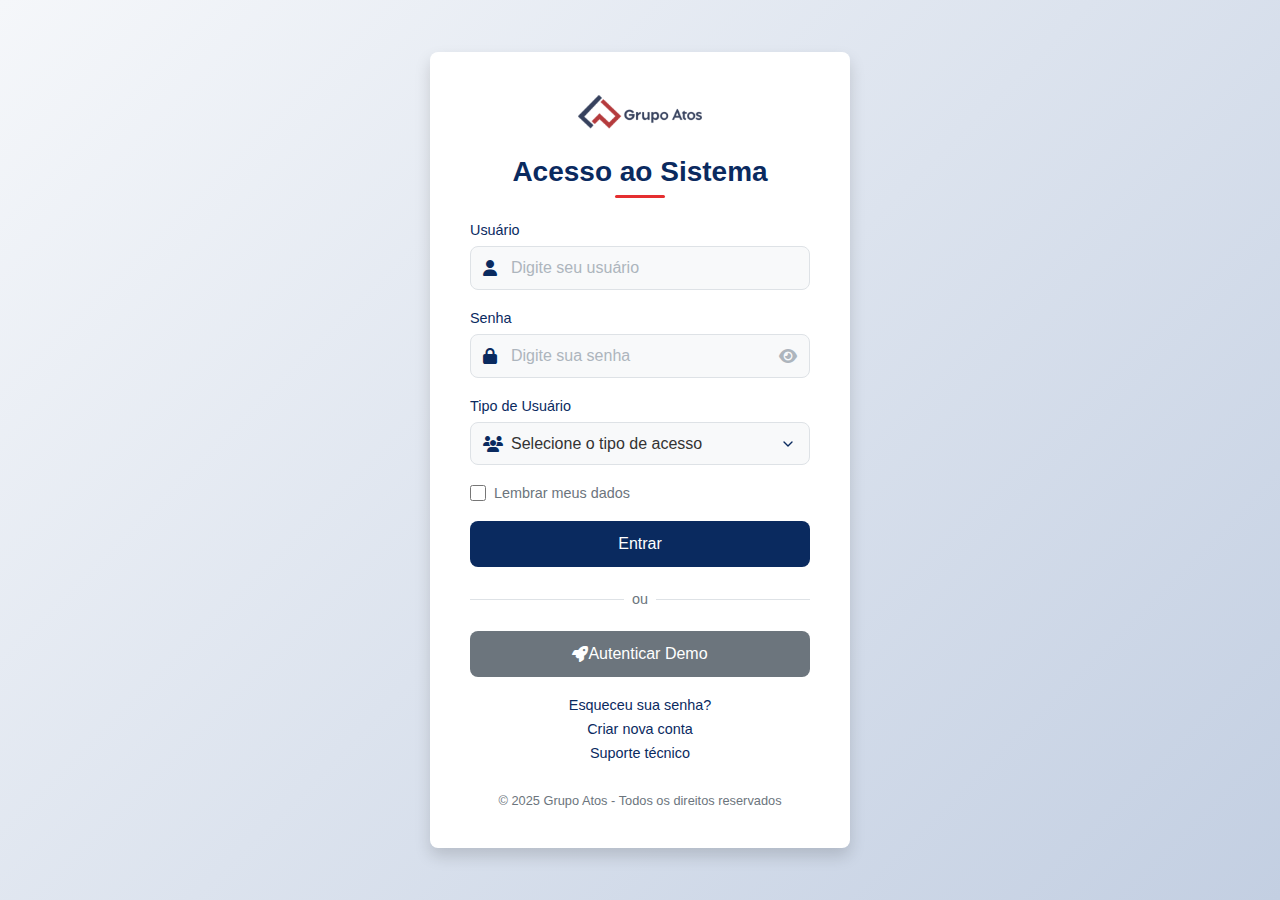
<file: login.html>
<!DOCTYPE html>
<html lang="pt-br">
<head>
    <meta charset="UTF-8">
    <meta name="viewport" content="width=device-width, initial-scale=1.0">
    <meta name="description" content="Página de login do Programa de Relacionamento do Grupo Atos">
    <title>Login - Programa de Relacionamento | Grupo Atos</title>
    <link rel="stylesheet" href="https://cdnjs.cloudflare.com/ajax/libs/font-awesome/6.4.0/css/all.min.css">
    <style>
        :root {
            --primary: #0A2A5F;
            --primary-dark: #081f45;
            --primary-light: #1a4080;
            --secondary: #E52E30;
            --secondary-dark: #c92224;
            --background: #F4F6F9;
            --text-color: #333;
            --text-muted: #6c757d;
            --white: #fff;
            --gray-100: #f8f9fa;
            --gray-200: #e9ecef;
            --gray-300: #dee2e6;
            --gray-400: #ced4da;
            --gray-500: #adb5bd;
            --danger: #dc3545;
            --success: #28a745;
            --transition: all 0.3s ease;
            --shadow-sm: 0 0.125rem 0.25rem rgba(0, 0, 0, 0.075);
            --shadow: 0 0.5rem 1rem rgba(0, 0, 0, 0.15);
            --border-radius: 8px;
        }

        * {
            margin: 0;
            padding: 0;
            box-sizing: border-box;
            font-family: 'Segoe UI', Tahoma, Geneva, Verdana, sans-serif;
        }

        body {
            background-color: var(--background);
            background-image: linear-gradient(135deg, #f5f7fa 0%, #c3cfe2 100%);
            display: flex;
            justify-content: center;
            align-items: center;
            min-height: 100vh;
            padding: 20px;
        }

        .container {
            background-color: var(--white);
            padding: 2.5rem;
            box-shadow: var(--shadow);
            border-radius: var(--border-radius);
            width: 100%;
            max-width: 420px;
            transition: var(--transition);
        }

        .container:hover {
            box-shadow: 0 10px 30px rgba(0, 0, 0, 0.2);
        }

        .logo {
            display: flex;
            justify-content: center;
            margin-bottom: 1.5rem;
        }

        .logo img {
            width: 130px;
            height: auto;
            transition: var(--transition);
        }

        .logo img:hover {
            transform: scale(1.05);
        }

        h2 {
            text-align: center;
            margin-bottom: 1.5rem;
            color: var(--primary);
            font-weight: 600;
            font-size: 1.75rem;
            position: relative;
            padding-bottom: 10px;
        }

        h2::after {
            content: '';
            position: absolute;
            width: 50px;
            height: 3px;
            background-color: var(--secondary);
            bottom: 0;
            left: 50%;
            transform: translateX(-50%);
            border-radius: 10px;
        }

        .form-group {
            margin-bottom: 1.25rem;
            position: relative;
        }

        .form-group label {
            display: block;
            margin-bottom: 0.5rem;
            color: var(--primary);
            font-weight: 500;
            font-size: 0.9rem;
        }

        .form-control {
            width: 100%;
            padding: 0.75rem 1rem 0.75rem 2.5rem;
            border-radius: var(--border-radius);
            border: 1px solid var(--gray-300);
            background-color: var(--gray-100);
            color: var(--text-color);
            font-size: 1rem;
            transition: var(--transition);
        }

        .form-control:focus {
            outline: none;
            border-color: var(--primary-light);
            box-shadow: 0 0 0 3px rgba(10, 42, 95, 0.2);
        }

        .form-control::placeholder {
            color: var(--gray-500);
        }

        .form-icon {
            position: absolute;
            left: 0.8rem;
            top: 2.35rem;
            color: var(--primary);
            font-size: 1rem;
        }

        .password-toggle {
            position: absolute;
            right: 0.8rem;
            top: 2.35rem;
            color: var(--gray-500);
            font-size: 1rem;
            cursor: pointer;
            transition: var(--transition);
        }

        .password-toggle:hover {
            color: var(--primary);
        }

        select.form-control {
            appearance: none;
            background-image: url("data:image/svg+xml,%3Csvg xmlns='http://www.w3.org/2000/svg' width='16' height='16' viewBox='0 0 24 24' fill='none' stroke='%230A2A5F' stroke-width='2' stroke-linecap='round' stroke-linejoin='round'%3E%3Cpath d='M6 9l6 6 6-6'/%3E%3C/svg%3E");
            background-repeat: no-repeat;
            background-position: right 0.8rem center;
            padding-right: 2.5rem;
        }

        .form-check {
            display: flex;
            align-items: center;
            margin-bottom: 1.25rem;
        }

        .form-check-input {
            margin-right: 0.5rem;
            width: 1rem;
            height: 1rem;
            cursor: pointer;
        }

        .form-check-label {
            font-size: 0.9rem;
            color: var(--text-muted);
            cursor: pointer;
        }

        .btn {
            width: 100%;
            padding: 0.875rem 1rem;
            font-size: 1rem;
            font-weight: 500;
            color: var(--white);
            background-color: var(--primary);
            border: none;
            border-radius: var(--border-radius);
            cursor: pointer;
            transition: var(--transition);
            display: flex;
            justify-content: center;
            align-items: center;
            position: relative;
            overflow: hidden;
        }

        .btn:hover {
            background-color: var(--primary-dark);
            transform: translateY(-2px);
        }

        .btn:active {
            transform: translateY(0);
        }

        .btn:focus {
            outline: none;
            box-shadow: 0 0 0 3px rgba(10, 42, 95, 0.3);
        }

        .btn .spinner {
            display: none;
            margin-right: 0.5rem;
        }

        .btn.loading .spinner {
            display: inline-block;
            animation: spin 1s linear infinite;
        }

        @keyframes spin {
            from { transform: rotate(0deg); }
            to { transform: rotate(360deg); }
        }

        .divider {
            display: flex;
            align-items: center;
            text-align: center;
            margin: 1.5rem 0;
            color: var(--text-muted);
            font-size: 0.9rem;
        }

        .divider::before,
        .divider::after {
            content: '';
            flex: 1;
            border-bottom: 1px solid var(--gray-300);
        }

        .divider::before {
            margin-right: 0.5rem;
        }

        .divider::after {
            margin-left: 0.5rem;
        }

        .links {
            text-align: center;
            margin-top: 1.25rem;
            display: flex;
            flex-direction: column;
            gap: 0.5rem;
        }

        .links a {
            color: var(--primary);
            text-decoration: none;
            font-size: 0.9rem;
            transition: var(--transition);
        }

        .links a:hover {
            color: var(--primary-dark);
            text-decoration: underline;
        }

        .copyright {
            text-align: center;
            margin-top: 2rem;
            font-size: 0.8rem;
            color: var(--text-muted);
        }

        /* Validation styles */
        .error-message {
            color: var(--danger);
            font-size: 0.8rem;
            margin-top: 0.25rem;
            display: none;
        }

        .form-control.error {
            border-color: var(--danger);
        }

        .form-control.success {
            border-color: var(--success);
        }

        /* Animation effects */
        @keyframes fadeIn {
            from { opacity: 0; transform: translateY(-10px); }
            to { opacity: 1; transform: translateY(0); }
        }

        .container {
            animation: fadeIn 0.5s ease-out;
        }

        /* Responsive adjustments */
        @media (max-width: 480px) {
            .container {
                padding: 1.5rem;
            }
            
            h2 {
                font-size: 1.5rem;
            }
            
            .form-control {
                padding: 0.7rem 1rem 0.7rem 2.3rem;
            }
            
            .form-icon, .password-toggle {
                top: 2.25rem;
            }
        }
    </style>
</head>
<body>
    <div class="container">
        <div class="logo">
            <img src="sua-logo.png" alt="Logo Grupo Atos">
        </div>
        <h2>Acesso ao Sistema</h2>
        <form id="loginForm">
            <div class="form-group">
                <label for="username">Usuário</label>
                <i class="fas fa-user form-icon"></i>
                <input type="text" id="username" class="form-control" placeholder="Digite seu usuário" required>
                <div class="error-message" id="username-error">Por favor, informe seu usuário</div>
            </div>
            
            <div class="form-group">
                <label for="password">Senha</label>
                <i class="fas fa-lock form-icon"></i>
                <input type="password" id="password" class="form-control" placeholder="Digite sua senha" required>
                <i class="fas fa-eye password-toggle" id="password-toggle"></i>
                <div class="error-message" id="password-error">Por favor, informe sua senha</div>
            </div>
            
            <div class="form-group">
                <label for="userType">Tipo de Usuário</label>
                <i class="fas fa-users form-icon"></i>
                <select id="userType" class="form-control" required>
                    <option value="" disabled selected>Selecione o tipo de acesso</option>
                    <option value="admin">Administrador</option>
                    <option value="supervisor">Supervisor</option>
                    <option value="internal">Vendedor Interno</option>
                    <option value="partner">Parceiro Externo</option>
                </select>
                <div class="error-message" id="userType-error">Por favor, selecione o tipo de usuário</div>
            </div>
            
            <div class="form-check">
                <input type="checkbox" id="remember" class="form-check-input">
                <label for="remember" class="form-check-label">Lembrar meus dados</label>
            </div>
            
            <button type="submit" id="loginButton" class="btn">
                <i class="fas fa-spinner spinner"></i>
                Entrar
            </button>
            
            <div class="divider">ou</div>
            
            <div class="links">
                <a href="#" id="forgotPassword">Esqueceu sua senha?</a>
                <a href="#" id="createAccount">Criar nova conta</a>
                <a href="#" id="helpSupport">Suporte técnico</a>
            </div>
            
            <div class="copyright">
                &copy; 2025 Grupo Atos - Todos os direitos reservados
            </div>
        </form>
    </div>

    <script>
        document.addEventListener('DOMContentLoaded', function() {
            // Toggle password visibility
            const passwordToggle = document.getElementById('password-toggle');
            const passwordField = document.getElementById('password');
            
            passwordToggle.addEventListener('click', function() {
                const type = passwordField.getAttribute('type') === 'password' ? 'text' : 'password';
                passwordField.setAttribute('type', type);
                this.classList.toggle('fa-eye');
                this.classList.toggle('fa-eye-slash');
            });
            
            // Form validation
            const loginForm = document.getElementById('loginForm');
            const loginButton = document.getElementById('loginButton');
            
            loginForm.addEventListener('submit', function(e) {
                e.preventDefault();
                
                // Simple validation
                let isValid = true;
                
                const username = document.getElementById('username');
                const password = document.getElementById('password');
                const userType = document.getElementById('userType');
                
                // Username validation
                if (!username.value.trim()) {
                    showError(username, 'username-error', 'Por favor, informe seu usuário');
                    isValid = false;
                } else {
                    hideError(username, 'username-error');
                }
                
                // Password validation
                if (!password.value.trim()) {
                    showError(password, 'password-error', 'Por favor, informe sua senha');
                    isValid = false;
                } else if (password.value.length < 3) { // Reduzido para facilitar testes
                    showError(password, 'password-error', 'A senha deve ter pelo menos 3 caracteres');
                    isValid = false;
                } else {
                    hideError(password, 'password-error');
                }
                
                // User type validation
                if (!userType.value) {
                    showError(userType, 'userType-error', 'Por favor, selecione o tipo de usuário');
                    isValid = false;
                } else {
                    hideError(userType, 'userType-error');
                }
                
                if (isValid) {
                    // Show loading state
                    loginButton.classList.add('loading');
                    loginButton.disabled = true;
                    
                    // Simulate API request
                    setTimeout(function() {
                        loginButton.classList.remove('loading');
                        loginButton.disabled = false;
                        
                        // Verificar o tipo de usuário selecionado
                        const userType = document.getElementById('userType').value;
                        
                        if (userType === 'internal') {
                            // Redirecionamento para o painel de Vendedor Interno
                            window.location.href = 'index.html';
                        } else {
                            // Redirecionamento genérico para outros tipos de usuário
                            alert('Login realizado com sucesso! Em breve teremos painéis específicos para este perfil de usuário.');
                        }
                    }, 1000);
                }
            });
            
            // Helper functions for validation
            function showError(input, errorId, message) {
                const errorElement = document.getElementById(errorId);
                input.classList.add('error');
                input.classList.remove('success');
                errorElement.textContent = message;
                errorElement.style.display = 'block';
            }
            
            function hideError(input, errorId) {
                const errorElement = document.getElementById(errorId);
                input.classList.remove('error');
                input.classList.add('success');
                errorElement.style.display = 'none';
            }
            
            // Add functionality to forgot password link
            document.getElementById('forgotPassword').addEventListener('click', function(e) {
                e.preventDefault();
                alert('Função de recuperação de senha será implementada em breve!');
            });
            
            // Add functionality to create account link
            document.getElementById('createAccount').addEventListener('click', function(e) {
                e.preventDefault();
                alert('Função de criação de conta será implementada em breve!');
            });
            
            // Add functionality to help/support link
            document.getElementById('helpSupport').addEventListener('click', function(e) {
                e.preventDefault();
                alert('Entre em contato com o suporte pelo email: suporte@grupoatos.com.br');
            });
            
            // Para demonstração apenas
            const rememberCheckbox = document.getElementById('remember');
            rememberCheckbox.addEventListener('change', function() {
                console.log('Lembrar dados:', this.checked);
            });
            
            // Preenchimento automático para demonstração
            const demoButton = document.createElement('button');
            demoButton.type = 'button';
            demoButton.className = 'btn';
            demoButton.style.marginTop = '10px';
            demoButton.style.backgroundColor = '#6c757d';
            demoButton.innerHTML = '<i class="fas fa-rocket"></i> Autenticar Demo';
            demoButton.addEventListener('click', function() {
                document.getElementById('username').value = 'vendedor';
                document.getElementById('password').value = '123456';
                document.getElementById('userType').value = 'internal';
                document.getElementById('remember').checked = true;
                
                // Acione o login automaticamente após pequeno delay
                setTimeout(function() {
                    loginButton.click();
                }, 500);
            });
            
            // Adicionar botão após o divider
            const divider = document.querySelector('.divider');
            divider.parentNode.insertBefore(demoButton, divider.nextSibling);
        });
    </script>
</body>
</html>
</file>
